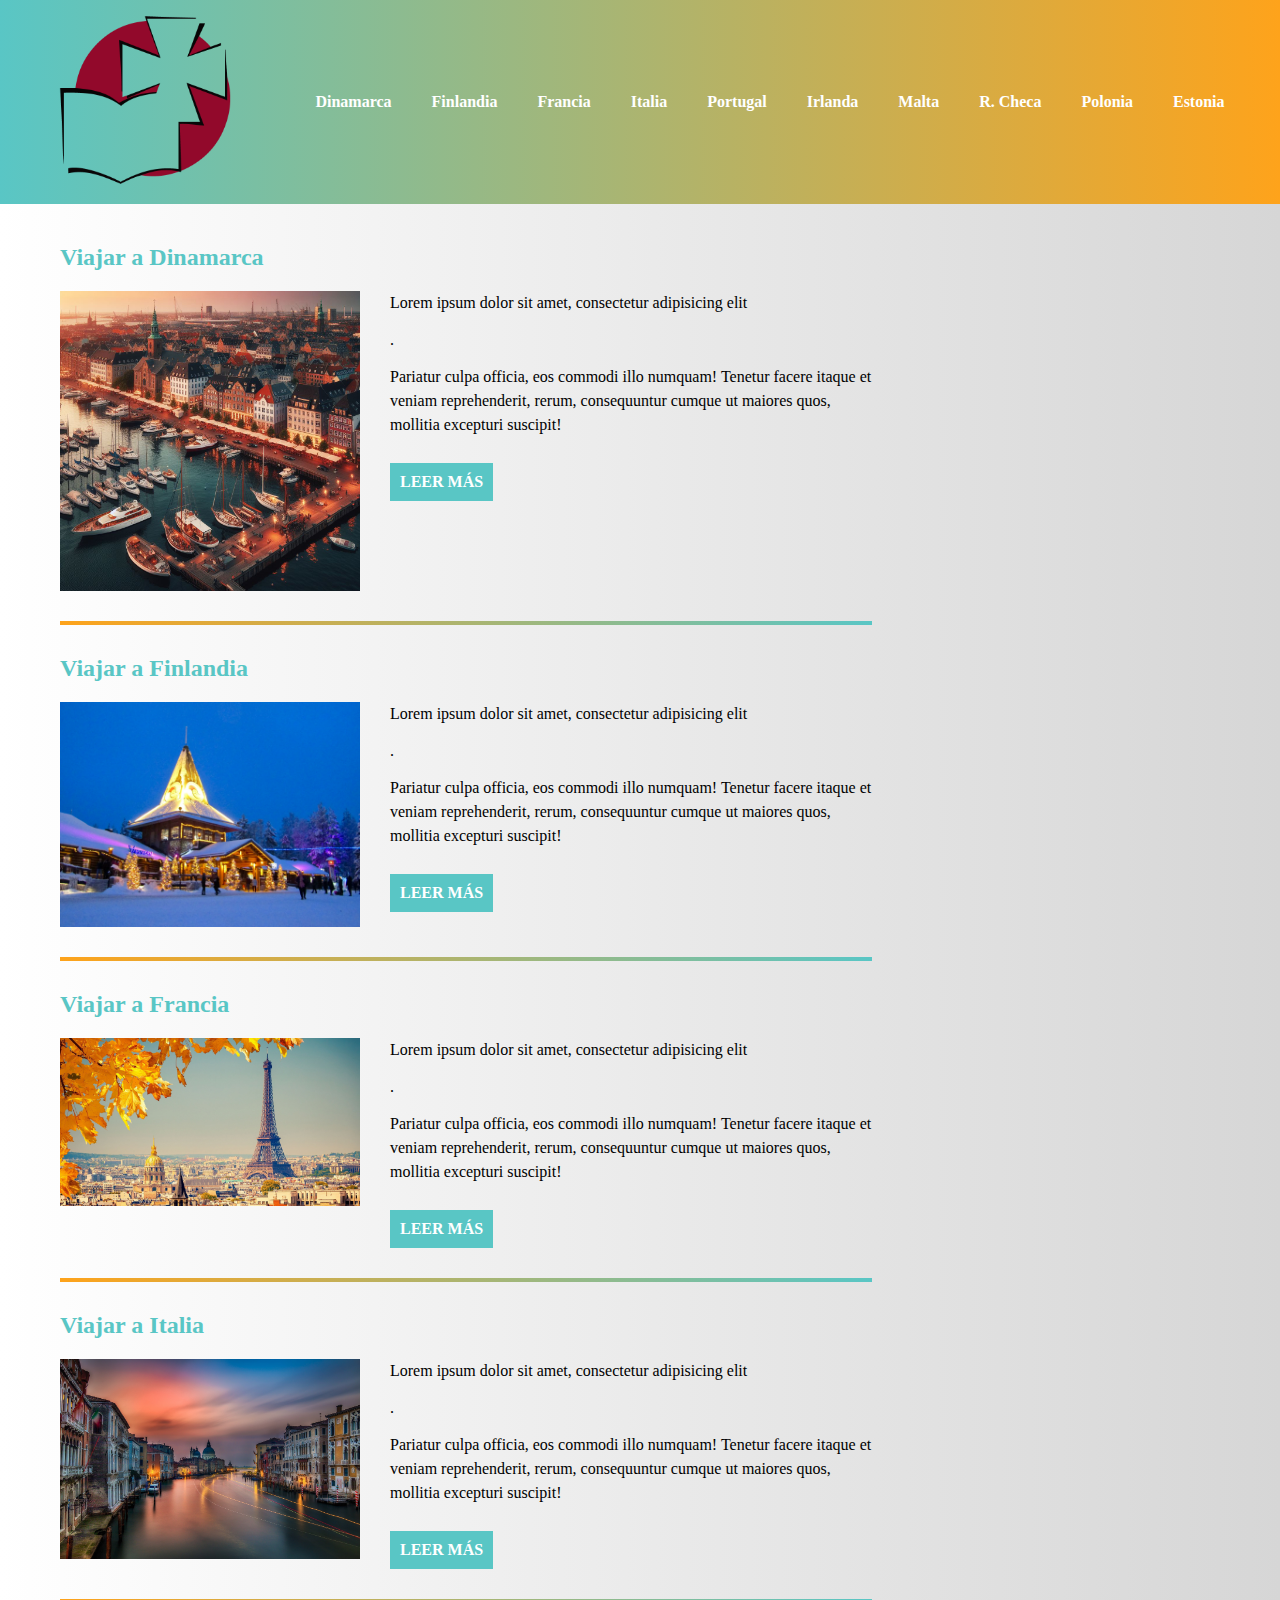
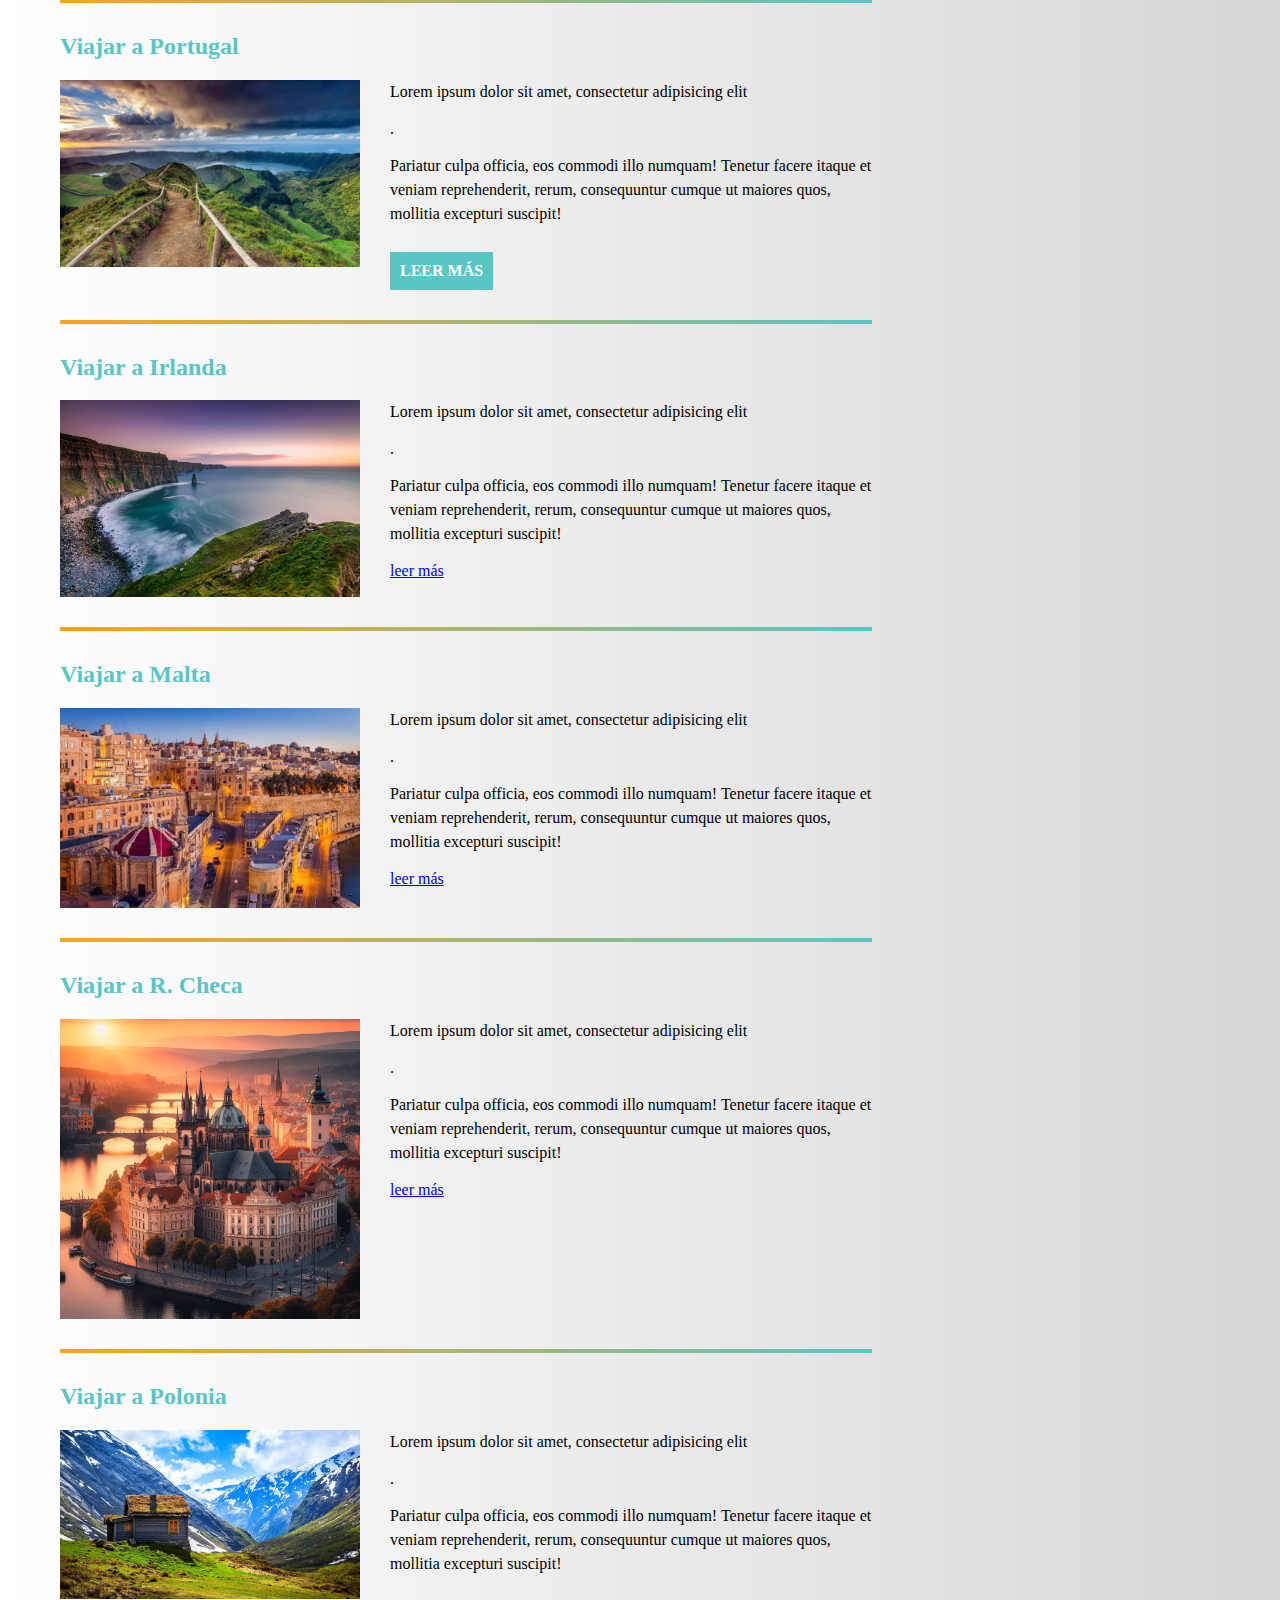
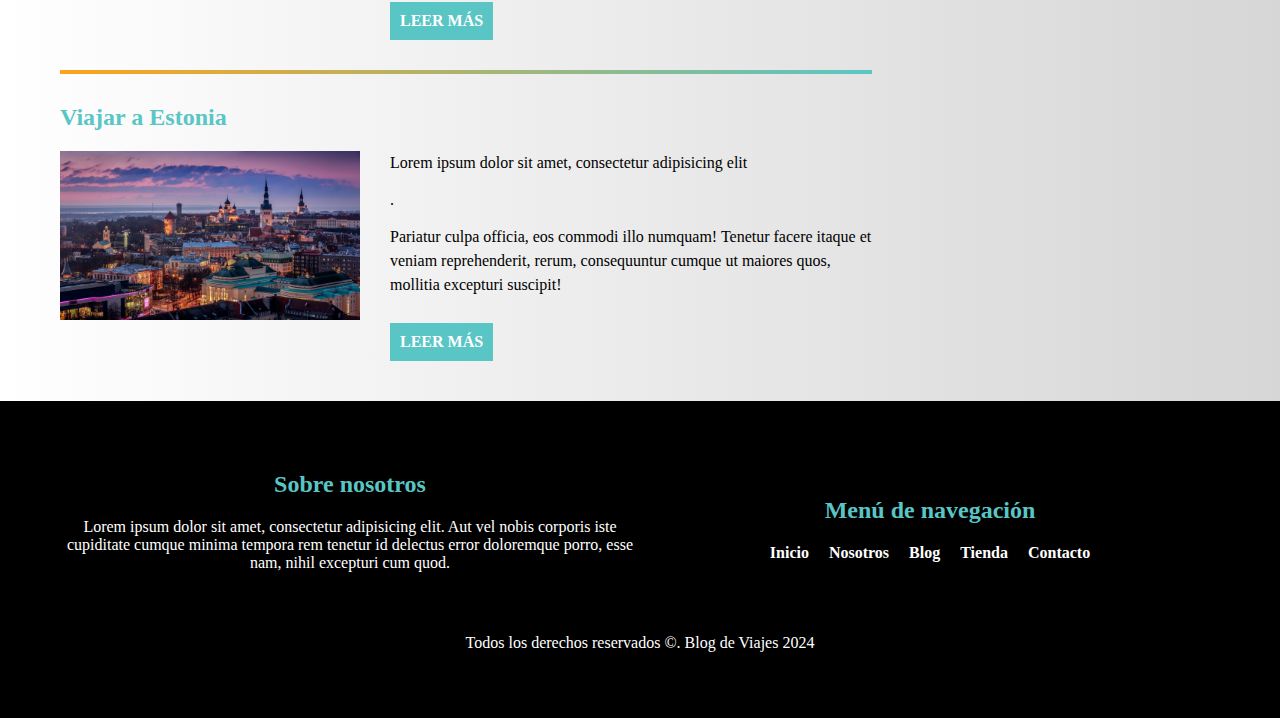
<file: articles/articles.html>
<!DOCTYPE html>
<html lang="en">
<head>
	<meta charset="UTF-8">
	<title>Blog de viajes</title>
	<link rel="stylesheet" href="/articles/articles_styles.css">
</head>
<body>
	<div class="navegacion">	
		<nav>
			<div class="contenedor">
				<div class="logo">
					<img src="/img/santjosep_logo.png" alt="logo del blog de viajes" title="logo blog de viajes">	<!--agregar el atributo que permite saber el nombre cuando el mouse esta encima de la imagen-->		
				</div>
			</div>
			<ul>
				<li><a href="#Dinamarca_articulo">Dinamarca</a></li>
				<li><a href="#Finlandia_articulo">Finlandia</a></li>
				<li><a href="#Francia_articulo">Francia</a></li>
				<li><a href="#Italia_articulo">Italia</a></li>
				<li><a href="#Portugal_articulo">Portugal</a></li>
				<li><a href="#Irlanda_articulo">Irlanda</a></li>
				<li><a href="#Malta_articulo">Malta</a></li>
				<li><a href="#RepublicaCheca_articulo">R. Checa</a></li>
				<li><a href="#Polonia_articulo">Polonia</a></li>
				<li><a href="#Estonia_articulo">Estonia</a></li>
			</ul>
		</nav>
	</div>	
	<div class="contenido contenedor">
		<main>
			<article>
				<h2 id="Dinamarca_articulo">Viajar a Dinamarca</h2>
				<img src="/img/Dinamarca_articulo.jpg" title="londres">
				<p>Lorem ipsum dolor sit amet, consectetur adipisicing elit</p>.<p>Pariatur culpa officia, eos commodi illo numquam! Tenetur facere itaque et veniam reprehenderit, rerum, consequuntur cumque ut maiores quos, mollitia excepturi suscipit!</p>
				<a href="/articles/Dinamarca/dinamarca.html" class="boton">leer más</a>
			</article>
			<div class="separador"></div>
			<article>
				<h2 id="Finlandia_articulo">Viajar a Finlandia</h2>
				<img src="/img/Finlandia_articulo.jpg" title="puente de la torre">
				<p>Lorem ipsum dolor sit amet, consectetur adipisicing elit</p>.<p>Pariatur culpa officia, eos commodi illo numquam! Tenetur facere itaque et veniam reprehenderit, rerum, consequuntur cumque ut maiores quos, mollitia excepturi suscipit!</p>
				<a href="/articles/Finlandia/finlandia.html" class="boton">leer más</a>
			</article>
			<div class="separador"></div>
			<article>
				<h2 id="Francia_articulo">Viajar a Francia</h2>
				<img src="/img/Francia_articulo.jpg" title="metro de londres">
				<p>Lorem ipsum dolor sit amet, consectetur adipisicing elit</p>.<p>Pariatur culpa officia, eos commodi illo numquam! Tenetur facere itaque et veniam reprehenderit, rerum, consequuntur cumque ut maiores quos, mollitia excepturi suscipit!</p>
				<a href="/articles/Francia/francia.html" class="boton">leer más</a>
			</article>
			<div class="separador"></div>
			<article>
				<h2 id="Italia_articulo">Viajar a Italia</h2>
				<img src="/img/Italia_articulo.jpg" title="metro de londres">
				<p>Lorem ipsum dolor sit amet, consectetur adipisicing elit</p>.<p>Pariatur culpa officia, eos commodi illo numquam! Tenetur facere itaque et veniam reprehenderit, rerum, consequuntur cumque ut maiores quos, mollitia excepturi suscipit!</p>
				<a href="/articles/Italia/italia.html" class="boton">leer más</a>
			</article>
			<div class="separador"></div>	
			<article>
				<h2 id="Portugal_articulo">Viajar a Portugal</h2>
				<img src="/img/Portugal_articulo.jpg" title="metro de londres">
				<p>Lorem ipsum dolor sit amet, consectetur adipisicing elit</p>.<p>Pariatur culpa officia, eos commodi illo numquam! Tenetur facere itaque et veniam reprehenderit, rerum, consequuntur cumque ut maiores quos, mollitia excepturi suscipit!</p>
				<a href="/articles/Portugal/portugal.html" class="boton">leer más</a>
			</article>
			<div class="separador"></div>
			<article>
				<h2 id="Irlanda_articulo">Viajar a Irlanda</h2>
				<img src="/img/Irlanda_articulo.jpg" title="metro de londres">
				<p>Lorem ipsum dolor sit amet, consectetur adipisicing elit</p>.<p>Pariatur culpa officia, eos commodi illo numquam! Tenetur facere itaque et veniam reprehenderit, rerum, consequuntur cumque ut maiores quos, mollitia excepturi suscipit!</p>
				<a href="/articles/Irlanda/irlanda.html class="boton">leer más</a>
			</article>
			<div class="separador"></div>
			<article>
				<h2 id="Malta_articulo">Viajar a Malta</h2>
				<img src="/img/Malta_articulo.jpg" title="metro de londres">
				<p>Lorem ipsum dolor sit amet, consectetur adipisicing elit</p>.<p>Pariatur culpa officia, eos commodi illo numquam! Tenetur facere itaque et veniam reprehenderit, rerum, consequuntur cumque ut maiores quos, mollitia excepturi suscipit!</p>
				<a href="/articles/Malta/malta.html class="boton">leer más</a>
			</article>
			<div class="separador"></div>
			<article>
				<h2 id="RepublicaCheca_articulo">Viajar a R. Checa</h2>
				<img src="/img/RepublicaCheca_articulo.jpg" title="metro de londres">
				<p>Lorem ipsum dolor sit amet, consectetur adipisicing elit</p>.<p>Pariatur culpa officia, eos commodi illo numquam! Tenetur facere itaque et veniam reprehenderit, rerum, consequuntur cumque ut maiores quos, mollitia excepturi suscipit!</p>
				<a href="/articles/RepublicaCheca/republicacheca.html class="boton">leer más</a>
			</article>
			<div class="separador"></div>
			<article>
				<h2 id="Polonia_articulo">Viajar a Polonia</h2>
				<img src="/img/Polonia_articulo.jpg" title="metro de londres">
				<p>Lorem ipsum dolor sit amet, consectetur adipisicing elit</p>.<p>Pariatur culpa officia, eos commodi illo numquam! Tenetur facere itaque et veniam reprehenderit, rerum, consequuntur cumque ut maiores quos, mollitia excepturi suscipit!</p>
				<a href="#" class="boton">leer más</a>
			</article>
			<div class="separador"></div>
			<article>
				<h2 id="Estonia_articulo"> Viajar a Estonia</h2>
				<img src="/img/Estonia_articulo.jpg" title="metro de londres">
				<p>Lorem ipsum dolor sit amet, consectetur adipisicing elit</p>.<p>Pariatur culpa officia, eos commodi illo numquam! Tenetur facere itaque et veniam reprehenderit, rerum, consequuntur cumque ut maiores quos, mollitia excepturi suscipit!</p>
				<a href="/articles/Estonia/estonia.html" class="boton">leer más</a>
			</article>					
		</main>
	</div>
	<footer>
		<div class="contenedor">
			<div class="nosotros">
				<h2>Sobre nosotros</h2>
					<p>
					Lorem ipsum dolor sit amet, consectetur adipisicing elit. Aut vel nobis corporis iste cupiditate cumque minima tempora rem tenetur id delectus error doloremque porro, esse nam, nihil excepturi cum quod.
					</p>
			</div>
			<div class="menu">
				<h2>Menú de navegación</h2>
				<nav>
					<ul>
						<li><a href="#">Inicio</a></li>
						<li><a href="#">Nosotros</a></li>
						<li><a href="#">Blog</a></li>
						<li><a href="#">Tienda</a></li>
						<li><a href="#">Contacto</a></li>
					</ul>
				</nav>
			</div>
		</div>
		<p class="copyright">
			Todos los derechos reservados &copy;. Blog de Viajes 2024	
		</p>
	</footer>
</body>
</html>
</file>
<file: articles/articles_styles.css>
html {
	box-sizing: border-box;
}

*,
*:before,
*:after {
	box-sizing: inherit;
}

nav {
	display: flex;
}

body {
    font-family:Georgia, 'Times New Roman', Times, serif;
	/* Puedes cambiar 'Arial' por la fuente que prefieras de Google Fonts */
	margin: 0;
	background: linear-gradient(to right, white, #d6d6d6);
}

header {
	padding: 20px 0;
}

.contenedor {
	max-width: 1200px;
	margin: 0 auto;
}

.navegacion {
	background: linear-gradient(to right, #59c6c5, #fea31b);
	display:flex;
	justify-content: center;
	align-items: center;
	/* Añadido para centrar verticalmente */
}

.contenedor {
	max-width: 1200px;
	margin: 0 auto;
	display: flex;
	justify-content: space-between;
	align-items: center;
	padding: 10px 20px; /* Añadido para dar espacio alrededor del contenido */
}

.logo img {
	width: 180px;
	height: auto; /* Cambiado para mantener la proporción */
}

nav ul {
	list-style: none;
	display: flex;
	margin: auto;
}

nav li {
	margin: 0 20px; /* Ajustado el margen para dar espacio entre elementos */
}

nav a {
	text-decoration: none;
	color: white;
	font-weight: bold;
}

nav ul ul {
	position: absolute;
	top: 100%;
	left: 0;
	background-color: rgba(0, 184, 228, 0.7);
	display: none;
	width: 200px;
	box-shadow: 0 2px 5px rgba(0, 0, 0, 0.2);
	z-index: 1;
}

nav ul li:hover>ul {
	display: block;
}

nav ul ul {
	flex-direction: column;
}

nav ul ul li {
	width: 100%;
	text-align: left;
}

nav ul ul a {
	display: block;
	padding: 10px 20px;
	color: white;
	text-decoration: none;
}

nav ul ul a:hover {
	background-color: #007bb5;
}

/* CONTENIDO PRINCIPAL */

.contenido::after {
	content: '';
	display: table;
	clear: both;
}

main {
	width: 70%;
	float: left;
}

article {
	margin-top: 30px;
}

h2 {
	color: #59c6c5;
}

article::after {
	content: '';
	display: table;
	clear: both;
}

article img {
	float: left;
	width: 100%;
	max-width: 300px;
	margin-right: 30px;
}

article p {
	line-height: 1.5;
}

.boton {
	background: #59c6c5;
	padding: 10px;
	display: inline-block;
	margin-top: 10px;
	text-decoration: none;
	text-transform: uppercase;
	font-weight: bold;
	color: white;
	cursor: pointer;
}

/* SIDEBAR */

aside {
	float: right;
	width: 30%;
	margin-top: 30px;
	padding-left: 30px;
}

aside ul {
	list-style: none;
}

aside ul li {
	padding: 10px 0;
}

aside ul li:hover {
	background: #59c6c5;
}

aside ul li a {
	color: #59c6c5;
	text-decoration: none;
}

aside ul li:hover a {
	color: white;
}

/* FOOTER */

footer {
	background-color: #000000;
	padding: 40px 0 30px;
	margin-top: 30px;
	color: white;
	text-align: center;
	/* Añadido para centrar el texto */
}

footer .contenedor::after {
	content: '';
	display: table;
	clear: both;
}

footer div.nosotros,
footer div.menu {
	width: 100%;
	/* Cambiado a 100% para ocupar todo el ancho */
	text-align: center;
}

footer nav ul {
	padding: 0;
	display: flex;
	justify-content: center;
	/* Añadido para centrar las listas */
}

footer nav ul li {
	display: inline-block;
	margin: 0 10px;
}

footer nav a {
	text-decoration: none;
	color: white;
}

footer nav a:hover {
	text-decoration: underline;
}

.copyright {
	padding: 20px 0;
	text-align: center;
}

.separador {
    height: 4px;
    margin-top: 30px;
    background: linear-gradient(to right, #fea31b, #59c6c5);
}
</file>
